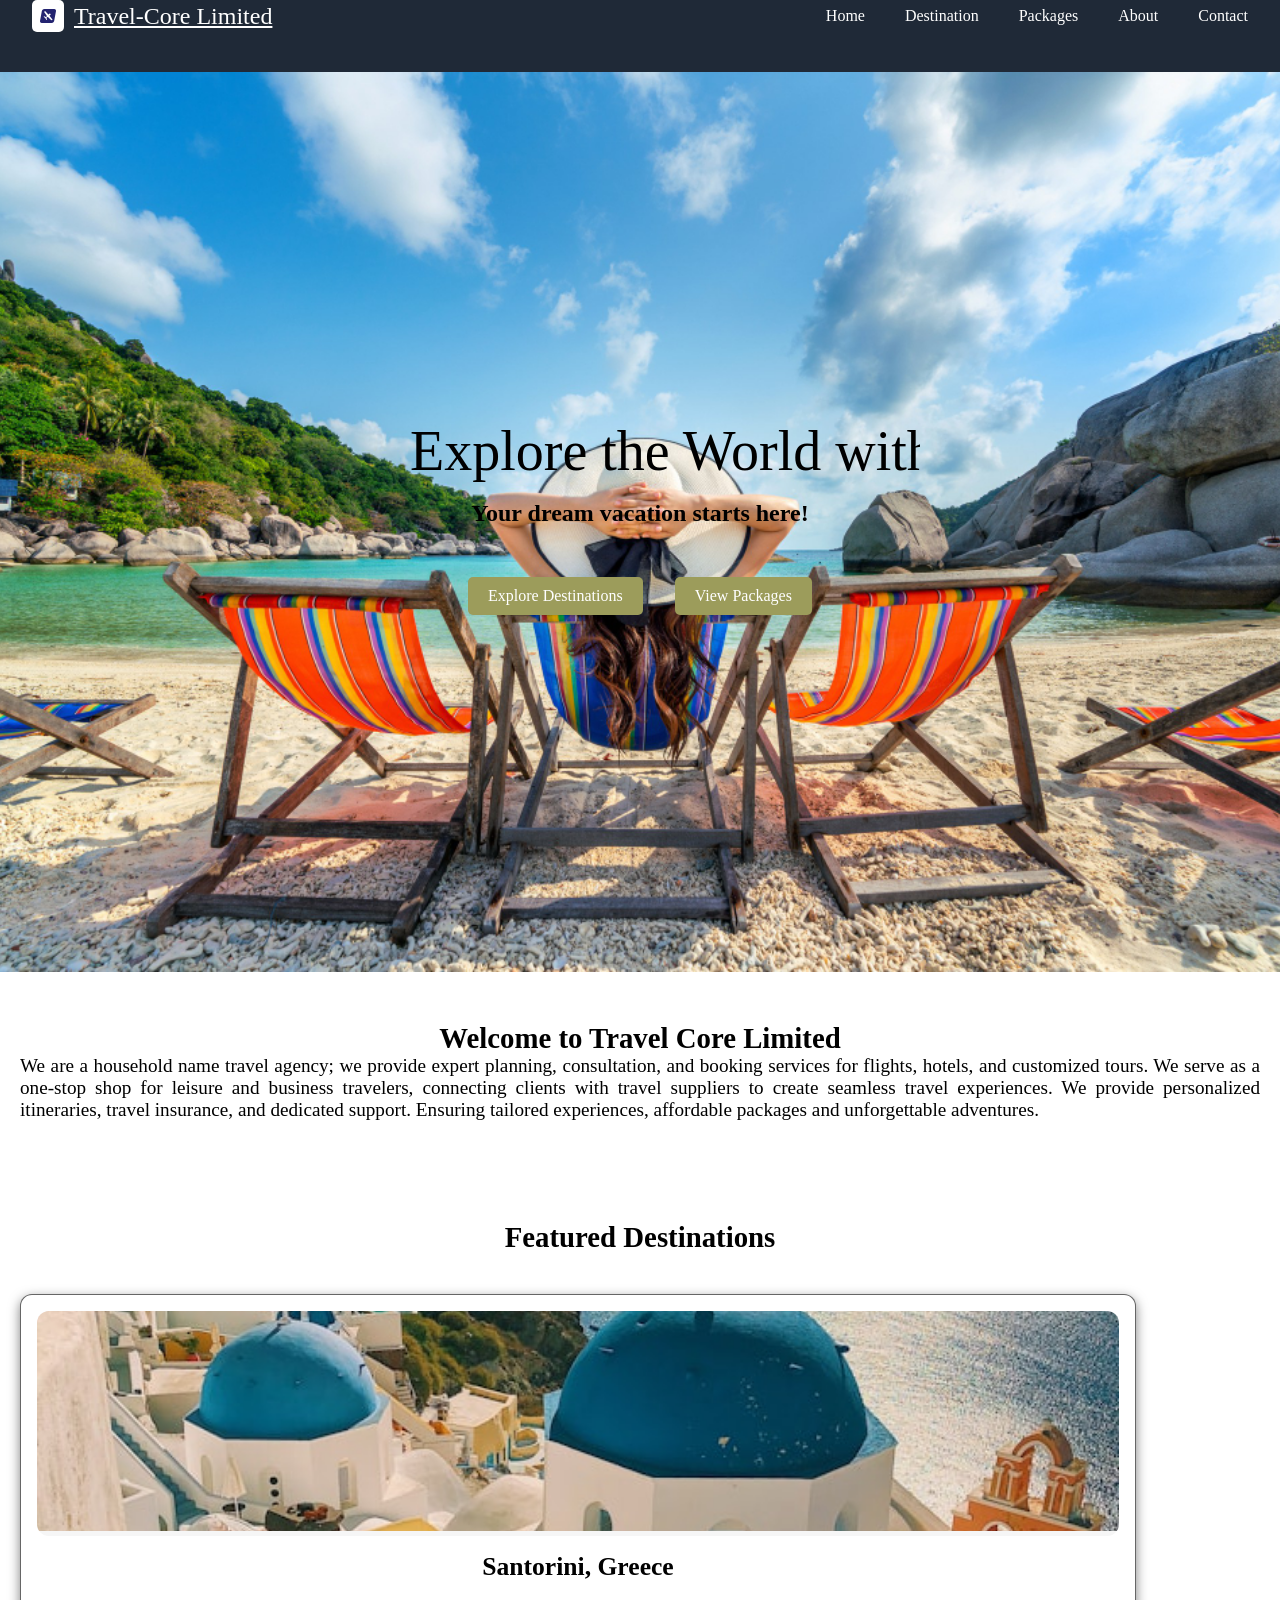
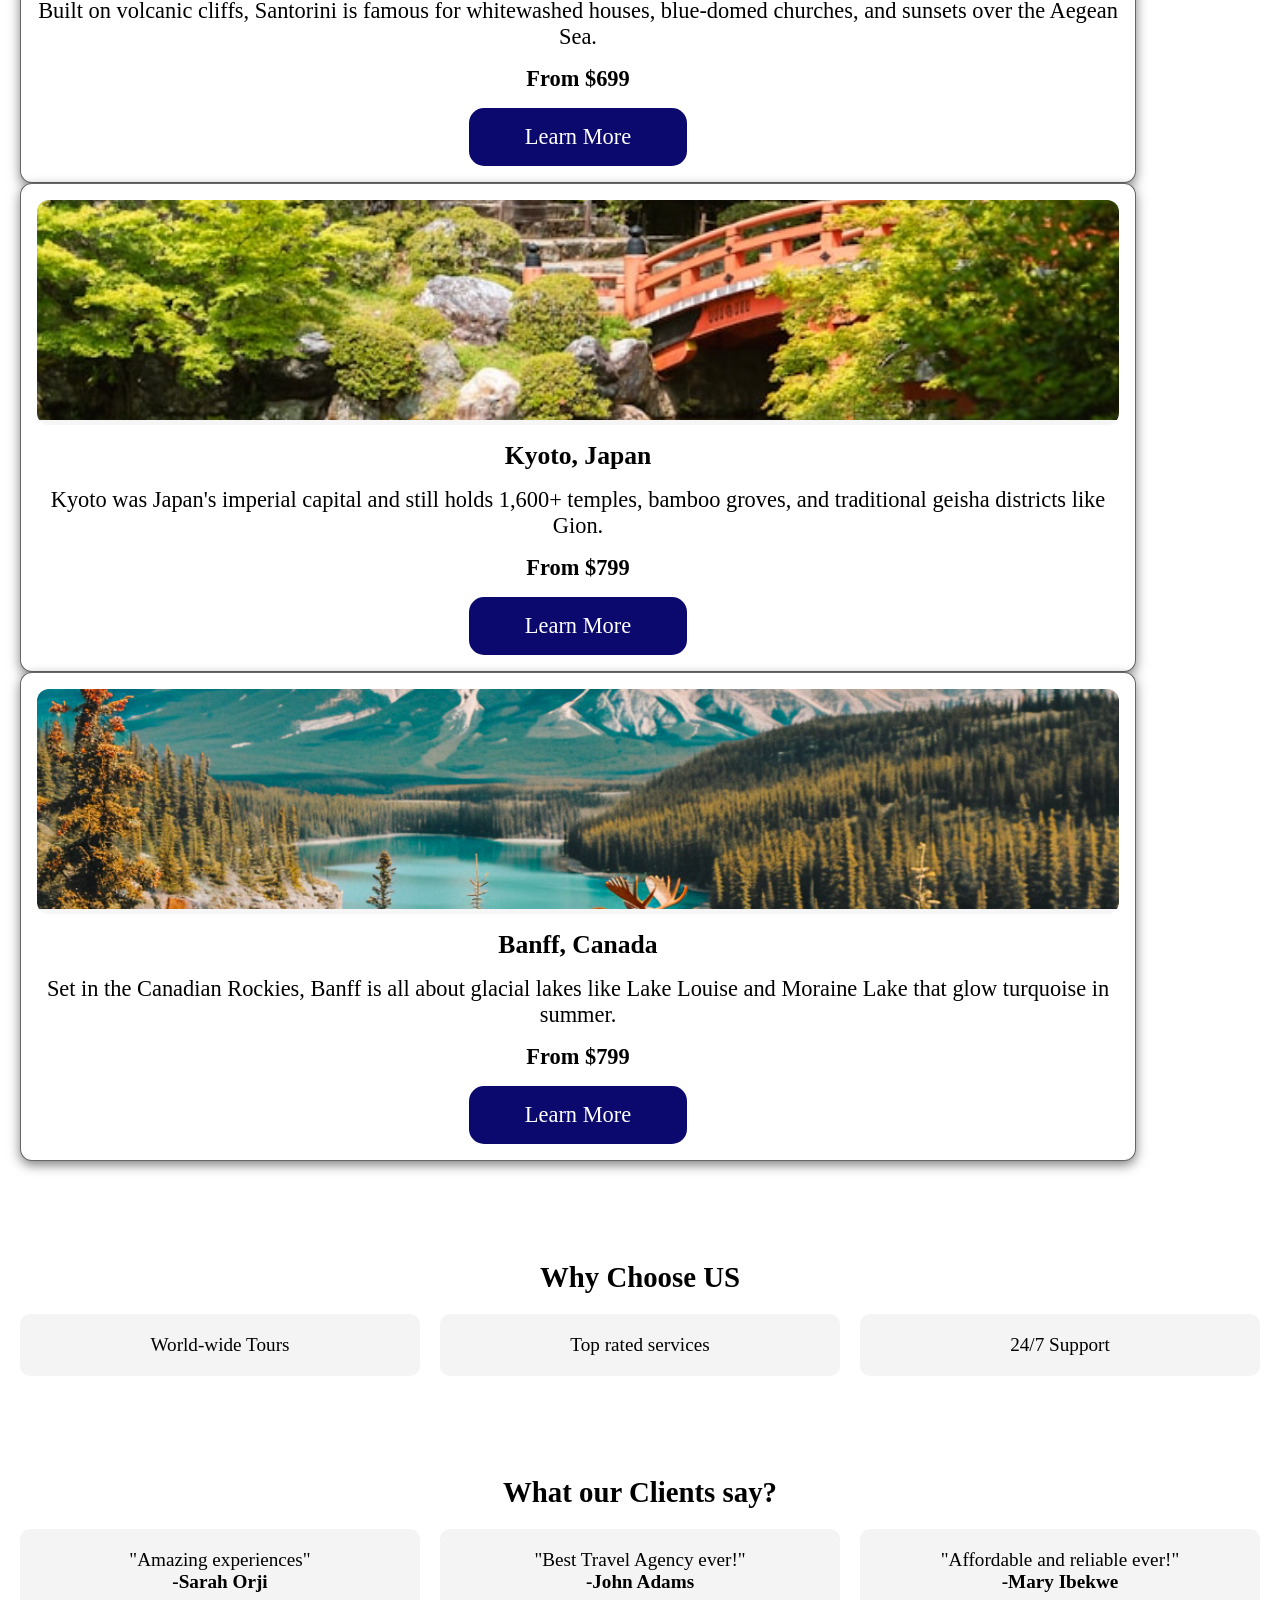
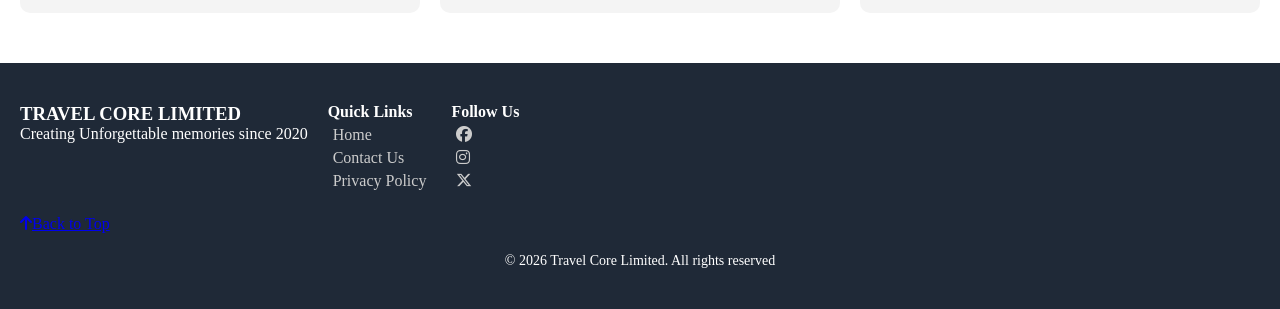
<file: index.html>
<!DOCTYPE html>
<html lang="en">
<head>
    <meta charset="UTF-8">
    <meta name="viewport" content="width=device-width, initial-scale=1.0">
    <title>Travel Core Limited</title>
    <!-- CDN for Roboto Condensed font -->
<link rel="preconnect" href="https://fonts.googleapis.com">
<link rel="preconnect" href="https://fonts.gstatic.com" crossorigin>
<link href="https://fonts.googleapis.com/css2?family=Roboto+Condensed:ital,wght@0,100..900;1,100..900&display=swap" rel="stylesheet">

<!-- CDN for Montserrat Alternates font-->
    <link rel="preconnect" href="https://fonts.googleapis.com">
    <link rel="preconnect" href="https://fonts.gstatic.com" crossorigin>
    <link href="https://fonts.googleapis.com/css2?family=Montserrat+Alternates:ital,wght@0,100;0,200;0,300;0,400;0,500;0,600;0,700;0,800;0,900;1,100;1,200;1,300;1,400;1,500;1,600;1,700;1,800;1,900&display=swap" rel="stylesheet">

    <!-- cdn for fontawesom -->
  <link rel="stylesheet" href="https://cdnjs.cloudflare.com/ajax/libs/font-awesome/6.5.1/css/all.min.css">

    <link rel="stylesheet" href="./css/style.css">
</head>
<body>
    <!-- 1. Navigation Bar -->
     <header>
        <nav class="navbar">
            <div class="logo">
                <span><i class="fa-brands fa-avianex"></i></span>
                <h1>Travel-Core Limited</h1>
            <div class="desktop">
              <ul>
                 <li><a href="index.html">Home</a></li>
                 <li><a href="destinations.html">Destination</a></li>
                 <li><a href="packages.html">Packages</a></li>
                 <li><a href="about.html">About</a></li>
                 <li><a href="contact.html">Contact</a></li>
              </ul>
              
            </div>

            <div class="mobile">
                <span class="menu-toggle" aria-label="Toggle Menu">
                 <i class="fa-solid fa-bars"></i>
                </span>
                <div class="mobile-dropdown">
                    <ul>
                      <li><a href="index.html">Home</a></li>
                      <li><a href="destinations.html">Destination</a></li>
                      <li><a href="packages.html">Packages</a></li>
                      <li><a href="about.html">About</a></li>
                      <li><a href="contact.html">Contact</a></li>
                   </ul>
                   
                </div>
            </div>
        </nav>
    </header>
    <!-- 2. Hero Section -->
    <section class="hero">
        <div class="hero-content">
            <h1>Explore the World with us</h2>
            <p>Your dream vacation starts here!</p>
            <div class="hero-buttons">
                <a href="destinations.html" class="btn">Explore Destinations</a>
                <a href="packages.html" class="btn-secondary">View Packages</a>
            </div>
        </div>
        </div>
    </section>
    <!--Intro-->
    <section class="intro">
        <div class="intro">
            <h2>Welcome to Travel Core Limited </h3>
            <p> We are a household name travel agency; we provide expert planning, consultation, and booking services for flights, hotels, and customized tours. We serve as a one-stop shop for leisure and business travelers, connecting clients with travel suppliers to create seamless travel experiences. We provide personalized itineraries, travel insurance, and dedicated support. Ensuring tailored experiences, affordable packages and unforgettable adventures. </p>
    </section>
    <!--  Featured Destinations -->
    <section  class="destinations">
         <div class="Destination-intro"></div>
        <h2>Featured Destinations</h2>
                  <div class="Destination-card"></div>
                  <article>

                        <div class="card-image">
                            <img src="./images/Santorini Greece.jpg" alt="An image of Santorini Greece">

                        </div>

                        <div class="card-content">

                            <h3>Santorini, Greece</h3>

                            <p>
                                Built on volcanic cliffs, Santorini is famous for whitewashed houses, blue-domed churches, and sunsets over the Aegean Sea.
                            </p>

                            <span class="price-label">From $699</span>

                            <a href="#" class="learn-more-btn">Learn More</a>

                        </div>

                    </article>

                    <article>

                        <div class="card-image">
                            <img src="./images/kyoto Japan.jpg" alt="An image of Kyoto Japan">

                        </div>

                        <div class="card-content">

                            <h3>Kyoto, Japan</h3>

                            <p>
                                Kyoto was Japan's imperial capital and still holds 1,600+ temples, bamboo groves, and traditional geisha districts like Gion.
                            </p>

                            <span class="price-label">From $799</span>

                            <a href="#" class="learn-more-btn">Learn More</a>

                        </div>

                    </article>

                    <article>

                        <div class="card-image">
                            <img src="./images/Banff Canada.jpg" alt="An image of Banff Canada">

                        </div>

                        <div class="card-content">

                        <h3>Banff, Canada</h3>

                            <p>
                                Set in the Canadian Rockies, Banff is all about glacial lakes like Lake Louise and Moraine Lake that glow turquoise in summer.
                            </p>

                            <span class="price-label">From $799</span>
                            
                            <a href="#" class="learn-more-btn">Learn More</a>

                        </div>

                    </article>

                </div>
            </div>
            </section>
    <!--Why Choose Us-->
            <section class="why-us">
                <h2> Why Choose US</h2>
            <div class="grid">
                <div class="card">World-wide Tours</div>
                <div class="card">Top rated services</div>
                <div class="card">24/7 Support</div>
                
            </div> 
            </section>
     <!--Testimonials-->
    <section class="testimonials">
        <h2>What our Clients say?</h2>
        <div class="grid">
            <div class="card">
                <p>"Amazing experiences"</p>
                <h4>-Sarah Orji</h4>
            </div>
            <div class="card">
                <p>"Best Travel Agency ever!"</p>
                <h4>-John Adams</h4>
            </div>
            <div class="card">
                <p>"Affordable and reliable ever!"</p>
                <h4>-Mary Ibekwe</h4>
            </div>
            
        </div>

    </section>

        </div>
        <!--footer-->
        <footer class="main-footer">
             <div class="footer-grid">
                <div class="footer-about">
                    <h3>TRAVEL CORE LIMITED</h3>
                    <p>Creating Unforgettable memories since 2020</p>
                </div>
                <div class="footer-links">
                    <h4>Quick Links</h4>
                    <a href="index.html">Home</a>
                    <a href="contact.html">Contact Us</a>
                    <a href="#">Privacy Policy</a>
                </div>
                    <div class="footer-social">
                        <h4>Follow Us</h4>
                        <a href="#"><i class="fa-brands fa-facebook"></i></a>
                        <a href="#"><i class="fa-brands fa-instagram"></i></a>
                        <a href="#"><i class="fab fa-x-twitter"></i></a>
                    </div>

                </div>
            </div>  

        </div>
    
        <div class="go-top">
            <a href="#"><i class="fas fa-arrow-up"></i>Back to Top</a>
        </div>
        <div class="footer-bottom">
            <p>&copy; 2026 Travel Core Limited. All rights reserved</p>
        </div>          
</footer>
</body>
</html>
</file>
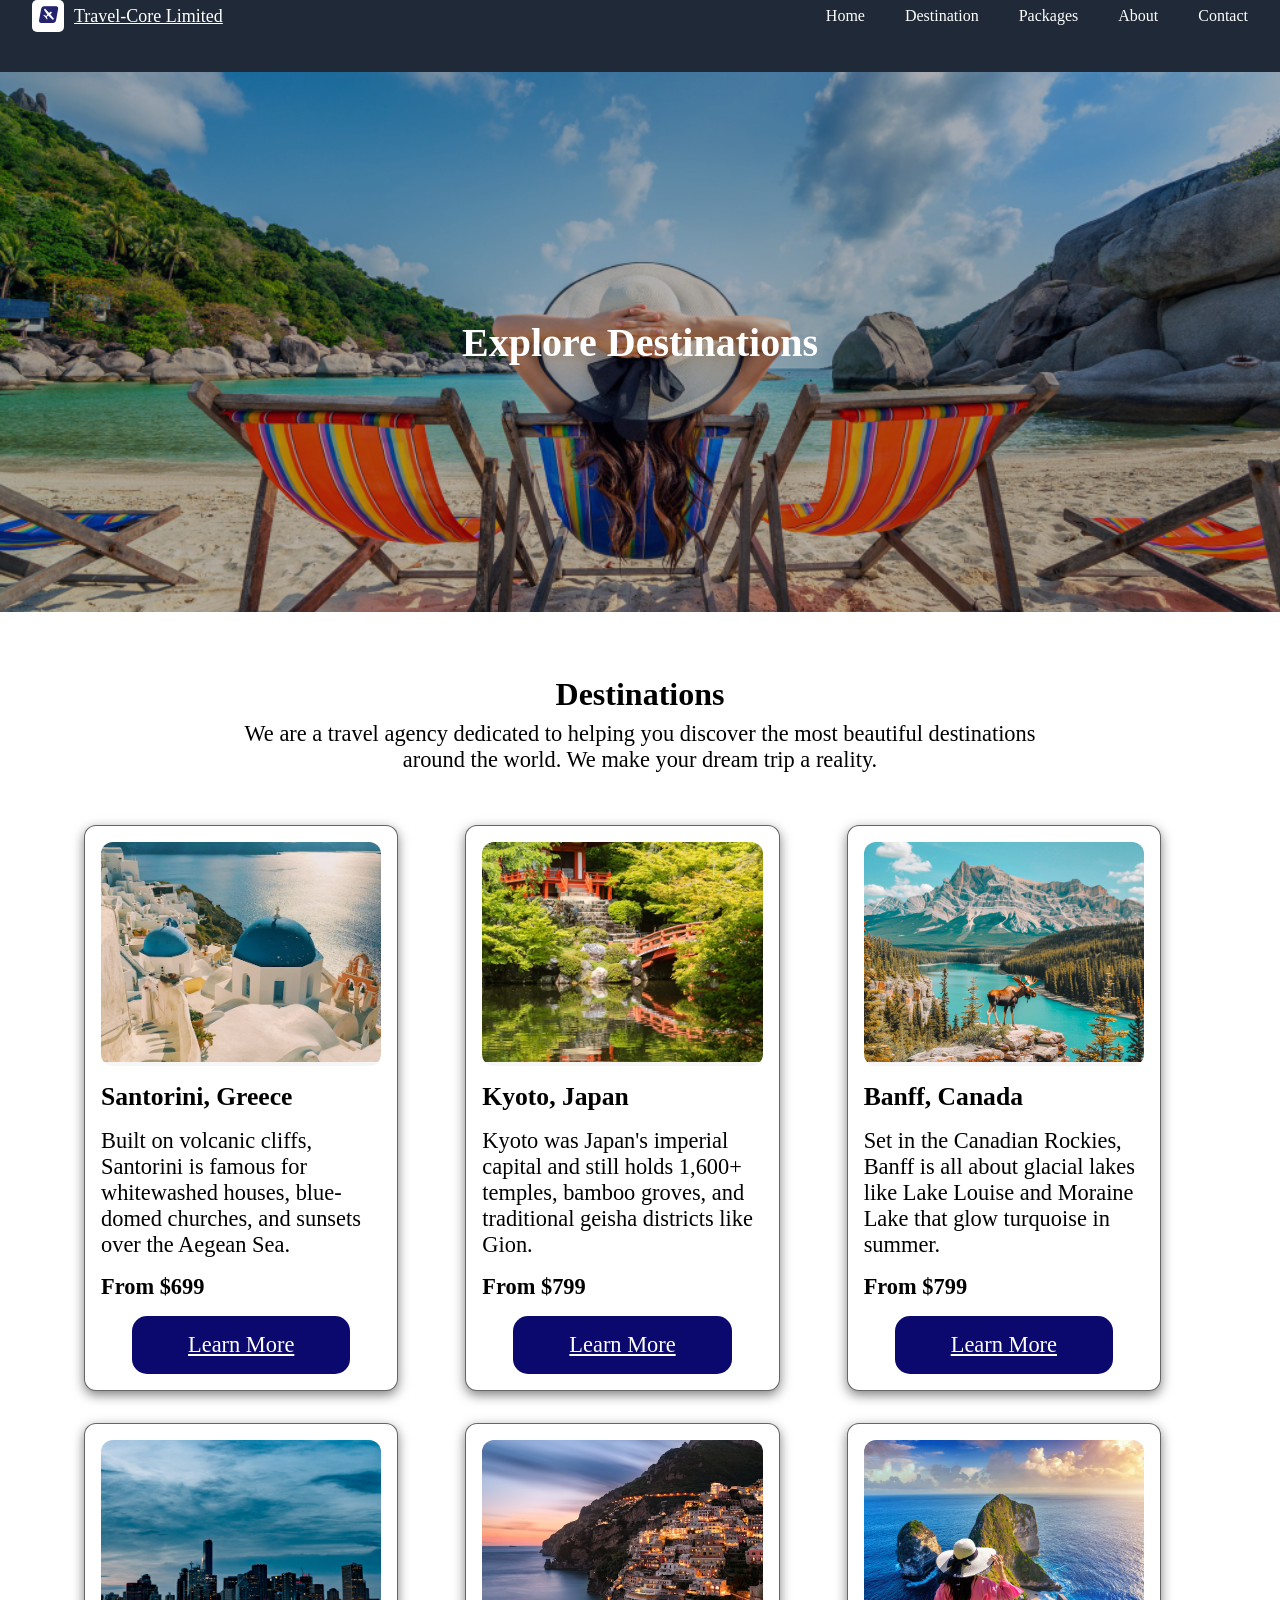
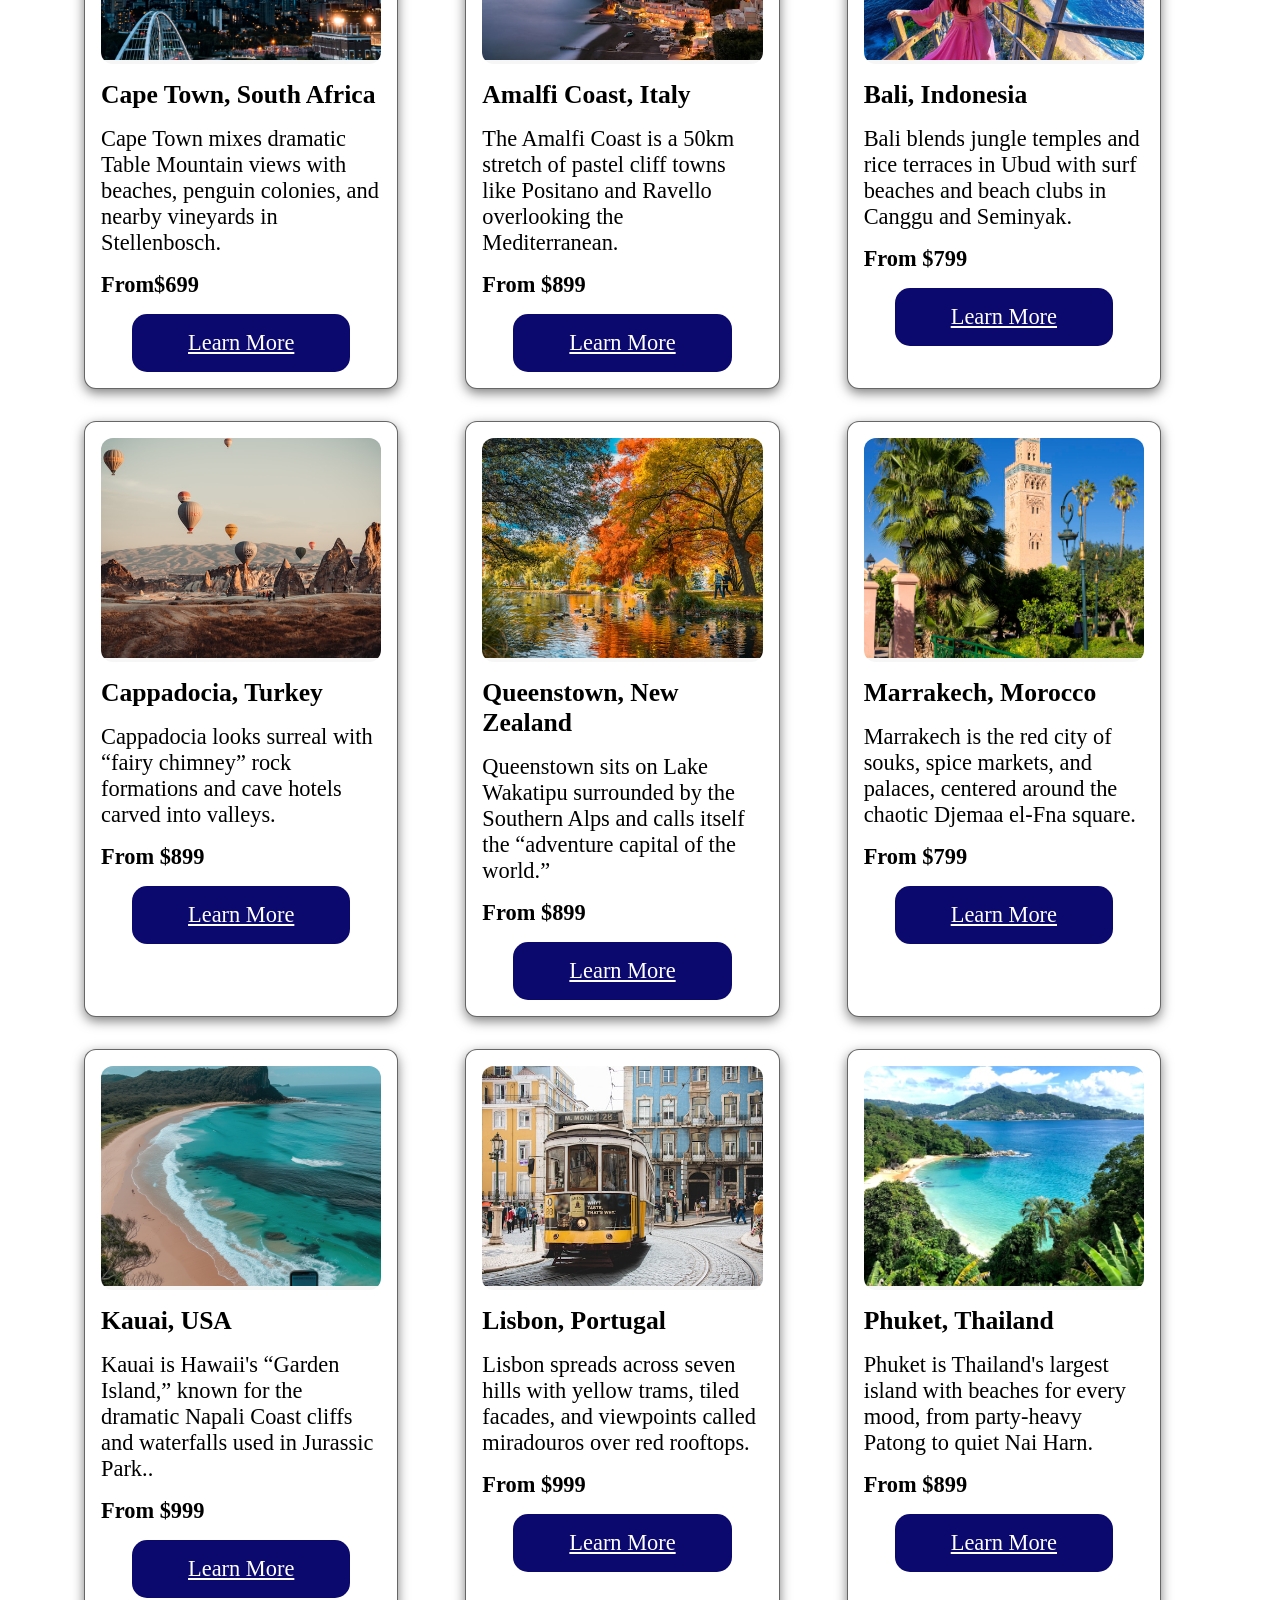
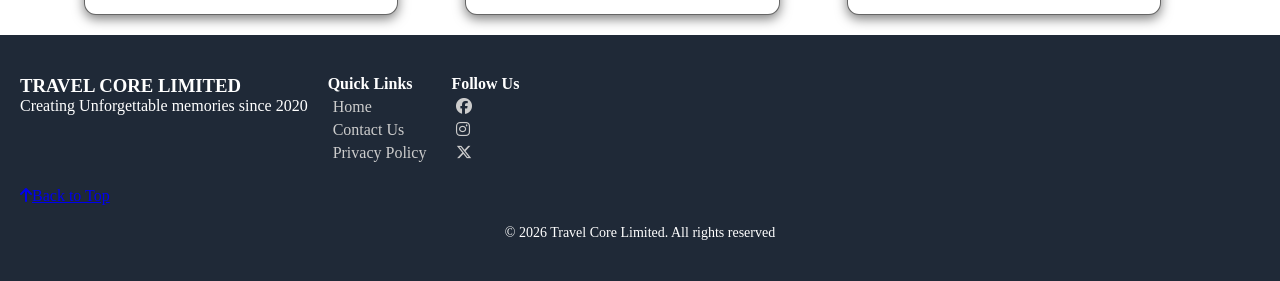
<file: destinations.html>
<!DOCTYPE html>
<html lang="en">
<head>
    <meta charset="UTF-8">
    <meta name="viewport" content="width=device-width, initial-scale=1.0">
    <title>Destination page</title>
    <!-- CDN for Roboto Condensed font -->
    <link rel="preconnect" href="https://fonts.googleapis.com">
<link rel="preconnect" href="https://fonts.gstatic.com" crossorigin>
<link href="https://fonts.googleapis.com/css2?family=Roboto+Condensed:ital,wght@0,100..900;1,100..900&display=swap" rel="stylesheet">

<!-- CDN for Montserrat Alternates font-->
    <link rel="preconnect" href="https://fonts.googleapis.com">
    <link rel="preconnect" href="https://fonts.gstatic.com" crossorigin>
    <link href="https://fonts.googleapis.com/css2?family=Montserrat+Alternates:ital,wght@0,100;0,200;0,300;0,400;0,500;0,600;0,700;0,800;0,900;1,100;1,200;1,300;1,400;1,500;1,600;1,700;1,800;1,900&display=swap" rel="stylesheet">

    <!-- cdn for fontawesom -->
  <link rel="stylesheet" href="https://cdnjs.cloudflare.com/ajax/libs/font-awesome/6.5.1/css/all.min.css">

    
    <!-- CSS page linking -->
     <link rel="stylesheet" href="./css/destination.css">
</head>
<body>
   <!-- 1. Navigation Bar -->
     <header>
        <nav class="navbar">
            <div class="logo">
                <span><i class="fa-brands fa-avianex"></i></span>
                <h1>Travel-Core Limited</h1>
            <div class="desktop">
              <ul>
                 <li><a href="index.html">Home</a></li>
                 <li><a href="destinations.html">Destination</a></li>
                 <li><a href="packages.html">Packages</a></li>
                 <li><a href="about.html">About</a></li>
                 <li><a href="contact.html">Contact</a></li>
              </ul>
              
            </div>

            <div class="mobile">
                <span class="menu-toggle" aria-label="Toggle Menu">
                 <i class="fa-solid fa-bars"></i>
                </span>
                <div class="mobile-dropdown">
                    <ul>
                      <li><a href="index.html">Home</a></li>
                      <li><a href="destinations.html">Destination</a></li>
                      <li><a href="packages.html">Packages</a></li>
                      <li><a href="about.html">About</a></li>
                      <li><a href="contact.html">Contact</a></li>
                   </ul>
                   
                </div>
            </div>
        </nav>
    </header>

    <!-- Destination page Hero section -->
    <main>
        <section>
            <div class="Hero">
                <h1>Explore Destinations</h1>
                <div class="Overlay">

                </div>
            </div>
        </section>


        <!-- Destination page Travel details -->
        <section>
            <div class="Destination">
                <div class="Destination-intro">
                    <h2>Destinations</h2>
                    <p>We are a travel agency dedicated to helping you discover the most beautiful destinations around the world. We make your dream trip a reality.</p>
                </div>

                <div class="Destination-card">

                    <article>

                        <div class="card-image">
                            <img src="./images/Santorini Greece.jpg" alt="An image of Santorini Greece">

                        </div>

                        <div class="card-content">

                            <h3>Santorini, Greece</h3>

                            <p>
                                Built on volcanic cliffs, Santorini is famous for whitewashed houses, blue-domed churches, and sunsets over the Aegean Sea.
                            </p>

                            <span class="price-label">From $699</span>

                            <a href="#" class="learn-more-btn">Learn More</a>

                        </div>

                    </article>

                    <article>

                        <div class="card-image">
                            <img src="./images/kyoto Japan.jpg" alt="An image of Kyoto Japan">

                        </div>

                        <div class="card-content">

                            <h3>Kyoto, Japan</h3>

                            <p>
                                Kyoto was Japan's imperial capital and still holds 1,600+ temples, bamboo groves, and traditional geisha districts like Gion.
                            </p>

                            <span class="price-label">From $799</span>

                            <a href="#" class="learn-more-btn">Learn More</a>

                        </div>

                    </article>

                    <article>

                        <div class="card-image">
                            <img src="./images/Banff Canada.jpg" alt="An image of Banff Canada">

                        </div>

                        <div class="card-content">

                            <h3>Banff, Canada</h3>

                            <p>
                                Set in the Canadian Rockies, Banff is all about glacial lakes like Lake Louise and Moraine Lake that glow turquoise in summer.
                            </p>

                            <span class="price-label">From $799</span>
                            
                            <a href="#" class="learn-more-btn">Learn More</a>

                        </div>

                    </article>

                    <article>

                        <div class="card-image">
                            <img src="./images/Capetown SA.jpg" alt="An image of Cape town SouthAfrica">

                        </div>

                        <div class="card-content">

                            <h3>Cape Town, South Africa</h3>

                            <p>
                                Cape Town mixes dramatic Table Mountain views with beaches, penguin colonies, and nearby vineyards in Stellenbosch.
                            </p>

                            <span class="price-label">From$699</span>
                            
                            <a href="#" class="learn-more-btn">Learn More</a>
                        </div>
                    
                    </article>

                    <article>

                         <div class="card-image">
                            <img src="./images/Amalfi coast.jpg" alt="An image of Amalfi Coast">

                        </div>

                        <div class="card-content">

                            <h3>Amalfi Coast, Italy</h3>

                            <p>
                                The Amalfi Coast is a 50km stretch of pastel cliff towns like Positano and Ravello overlooking the Mediterranean.
                            </p>

                            <span class="price-label"> From $899</span>
                           
                            <a href="#" class="learn-more-btn">Learn More</a>

                        </div>

                    </article>

                    <article>

                         <div class="card-image">
                            <img src="./images/Bali Indonesia.jpg" alt="An image of Bali Indonesia">

                        </div>

                        <div class="card-content">

                            <h3>Bali, Indonesia</h3>

                            <p>
                                Bali blends jungle temples and rice terraces in Ubud with surf beaches and beach clubs in Canggu and Seminyak.
                            </p>

                            <span class="price-amount">From $799</span>

                            <a href="#" class="learn-more-btn">Learn More</a>

                        </div>

                    </article>

                    <article>

                         <div class="card-image">
                            <img src="./images/Cappadocia Turkey.jpg" alt="An image of Cappadocia Turkey">
                        </div>

                        <div class="card-content">

                            <h3>Cappadocia, Turkey</h3>

                            <p>
                                Cappadocia looks surreal with “fairy chimney” rock formations and cave hotels carved into valleys.
                            </p>

                            <span class="price-label">From $899</span>
                            
                            <a href="#" class="learn-more-btn">Learn More</a>

                        </div>

                    </article>

                    <article>

                         <div class="card-image">
                            <img src="./images/queenstown new zealand.jpg" alt="An image of Queenstown New Zealand">

                        </div>

                        <div class="card-content">

                            <h3>Queenstown, New Zealand</h3>

                            <p>
                                Queenstown sits on Lake Wakatipu surrounded by the Southern Alps and calls itself the “adventure capital of the world.”
                            </p>

                            <span class="price-label">From $899</span>
                           
                            <a href="#" class="learn-more-btn">Learn More</a>

                        </div>

                    </article>

                    <article>

                         <div class="card-image">
                            <img src="./images/marrakech morocco.jpg" alt="An image of Marrakech">
                        </div>

                        <div class="card-content">

                            <h3>Marrakech, Morocco</h3>

                            <p>
                                Marrakech is the red city of souks, spice markets, and palaces, centered around the chaotic Djemaa el-Fna square.
                            </p>

                            <span class="price-label">From $799</span>
                            
                            <a href="#" class="learn-more-btn">Learn More</a>

                        </div>

                    </article>

                    <article>

                         <div class="card-image">
                            <img src="./images/kauai usa.jpg" alt="An image of Kauai USA">

                        </div>

                        <div class="card-content">

                            <h3>Kauai, USA</h3>

                            <p>
                                Kauai is Hawaii's “Garden Island,” known for the dramatic Napali Coast cliffs and waterfalls used in Jurassic Park..
                            </p>

                            <span class="price-label">From $999</span>
                            
                            <a href="#" class="learn-more-btn">Learn More</a>

                        </div>

                    </article>

                    <article>

                        <div class="card-image">

                            <img src="./images/lisbon portugal.jpg" alt="An image of Lisbon Portugal">

                        </div>

                        <div class="card-content">

                            <h3>Lisbon, Portugal </h3>

                            <p>
                                Lisbon spreads across seven hills with yellow trams, tiled facades, and viewpoints called miradouros over red rooftops.
                            </p>

                            <span class="price-label">From $999</span>
                           
                            <a href="#" class="learn-more-btn">Learn More</a>
                        </div>

                    </article>

                    <article>

                         <div class="card-image">
                            <img src="./images/phuket thailand.jpg" alt="An image of Phuket Thailand">

                        </div>

                        <div class="card-content">

                            <h3>Phuket, Thailand </h3>

                            <p>
                                Phuket is Thailand's largest island with beaches for every mood, from party-heavy Patong to quiet Nai Harn.
                            </p>

                            <span class="price-label">From $899</span>
                            
                            <a href="#" class="learn-more-btn">Learn More</a>
                        </div>

                    </article>

                </div>
            </div>
        </section>
     </main>
    <!--footer-->
        <footer class="main-footer">
             <div class="footer-grid">
                <div class="footer-about">
                    <h3>TRAVEL CORE LIMITED</h3>
                    <p>Creating Unforgettable memories since 2020</p>
                </div>
                <div class="footer-links">
                    <h4>Quick Links</h4>
                    <a href="index.html">Home</a>
                    <a href="contact.html">Contact Us</a>
                    <a href="#">Privacy Policy</a>
                </div>
                    <div class="footer-social">
                        <h4>Follow Us</h4>
                        <a href="#"><i class="fa-brands fa-facebook"></i></a>
                        <a href="#"><i class="fa-brands fa-instagram"></i></a>
                        <a href="#"><i class="fab fa-x-twitter"></i></a>
                    </div>

                </div>
            </div>  

        </div>
    
        <div class="go-top">
            <a href="#"><i class="fas fa-arrow-up"></i>Back to Top</a>
        </div>
        <div class="footer-bottom">
            <p>&copy; 2026 Travel Core Limited. All rights reserved</p>
        </div>          
</footer>
</body>
</html>
</file>
<file: css/style.css>
@import url('https://fonts.googleapis.com/css2?family=Poppins:ital,wght@0,100;0,200;0,300;0,400;0,500;0,600;0,700;0,800;0,900;1,100;1,200;1,300;1,400;1,500;1,600;1,700;1,800;1,900&display=swap');


* { margin: 0; 
    padding: 0; 
    box-sizing:border-box;

}
/* Logo container */
.logo {
    display: flex; /* Use flexbox to arrange logo items horizontally */
    gap: 0.5rem; /* Space between logo icon and text (8px) */
    align-items: center; /* Vertically center logo items */
}
/* Logo icon */
.logo span:nth-child(1) {
    background-color:white ; /* white  background */
    color: rgb(35, 35, 112); /* blue text color */
    display: flex; /* Use flexbox for centering content */
    justify-content: center; /* Horizontally center content */
    align-items: center; /* Vertically center content */
    width: 2rem; /* 32px width */
    height: 2rem; /* 32px height (makes it a square) */
    border-radius: 5px; /* Slightly rounded corners */
    
    
}

/* Logo text (second child) */
.logo h1:nth-child(2) {
    font-weight: 500; /* Semi-bold text */
    color:white; /*  white text color*/
    text-decoration: underline;
   
}

header {
    width: 100%;
    height: 4.5rem;
    background:#1f2937; /* color header */
    position: sticky; /*  sticky for hero*/
    top: 0;
    z-index: 1000;
    padding: 0 2rem;
    
}

.logo { display: flex; align-items: center; gap: 10px; }


.nav {
    width: 100%;
    height: 100%;
    display: flex;
    justify-content: space-between;
    align-items: center;
    max-width: 1200px;
    margin: 0 auto;
}
.desktop {
    display: none;
    align-items: center;
      margin-left: auto;
    gap: 2rem;
}

.desktop ul {
    display: flex;
    gap: 2.5rem;
    list-style: none;
   
   
}

.desktop a {
    text-decoration: none;
    color: white;
    font-weight: 500;
    transition: color 0.2s;
}

.desktop a:hover,
.desktop a.active {
    color:rgb(171, 171, 181);
}

/* MOBILE MENU */
.mobile {
    position: relative;
    margin-left: auto;
}

.menu-toggle {
    color: white;
    font-size: 1.5rem;
    cursor: pointer;
}


.mobile-dropdown {
    position: absolute;
    display: none;
    flex-direction: column;
    gap: 1rem;
    top: 100%;     
    right: 0;  
    background: rgb(230, 228, 228);
    border-radius: 8px;
    padding: 1rem;
    min-width: 200px;
    box-shadow: 0 4px 12px rgba(0,0,0,0.15);      
}
.mobile-dropdown ul {
    list-style: none;
    display: flex;
    flex-direction: column;
    gap: 0.8rem;
}

.mobile-dropdown a {
    color: #333;
    text-decoration: none;
    font-weight: 500;
}

.mobile:hover .mobile-dropdown {
    display: flex;
}

/* Hero with Image Overlay */
.hero {
    width: 100%;
    height: 100vh;
    display: flex;
    justify-content: center;
    align-items: center;
    background-image: url(../images/destination_page_hero_image.jpg);
    background-position: center;
    background-repeat: no-repeat;
    background-size: cover;
    position: relative;
}


.hero h1 { 
    color:black;
    font-size: 2.5rem;
    font-weight: 500;
    z-index: 10;
    text-align: center;  
}

.hero p { 
   color:black;
    font-size: 1.5rem;
     font-style:normal;
    text-align: center; 
    font-weight: bold;
        
}


/* Buttons */
.hero-buttons {
    margin-top: 20px;
    cursor: pointer;
    display: flex;
    flex-wrap: wrap;
    justify-content: center;
    gap:12px;
    padding:20px;
}
.hero-buttons:hover {
    animation: pulse 0.6s ease;
    
}
@keyframes pulse{
    0% {transform: scale(1);}
    50% { transform: scale(1.08);}
    100% { transform: scale(1);}
}
.hero-content h1 {
    width: 20ch;
    height: 50px;
    text-wrap: nowrap;
    overflow:hidden;
    padding: 50px;
    line-height: 5%;
    animation: typing 2s steps(20)infinite alternate-reverse;
}
@keyframes typing{
    from{
        width: 0;
    }
    to{
        width: 200%;
    }
}
.btn {
     padding: 10px 20px;
     background:  rgb(156, 156, 91);
     color: white;
     text-decoration: none;
     margin: 10px;
     border-radius: 5px;
     font-size:medium;
     
    }

.btn-secondary {
     padding: 10px 20px;
     background:  rgb(156, 156, 91);
     color: white;
     text-decoration: none;
     margin: 10px;
     border-radius: 5px;
     font-size:medium;
    
}
     
/*sections*/
section {
    padding: 50px 20px;
    text-align:center;
    font-size: larger
      
}
.intro p{
    text-align: justify;
}

.Destination{
    margin-top: 4rem;
    display: flex;
    flex-direction: column;
    gap: 2rem;
}

.Destination-intro{
    display: flex;
    flex-direction: column;
    gap: 0.5rem;
    align-items: center;
}

.Destination-intro h2{
    font-size: 2rem;
    text-align: center;
    width: 90%;
}

.Destination-card {
    display: grid;
    grid-template-columns: 1fr;
    gap: 2rem;
    padding:20px;
    width: 90%;
    margin-left: auto;
    margin-right: auto;
}

article {
    display: flex;
    flex-direction: column;
    gap: 1rem;
    border: 1px solid rgba(0, 0, 0, 0.6);
    padding: 1rem;
    box-shadow: 0 4px 12px rgba(0, 0, 0, 0.5);
    border-radius: 12px;
    overflow: hidden;
    width: 90%;
    background-color: white;
}

.card-image{
    background-color: #f6f6f6;
    border-radius:12px;
    overflow: hidden;
    width: 100%;
}

img{
    width: 100%;
    height: 220px;
    object-fit: cover;
}

.card-content{
    display: flex;
    flex-direction: column;
    gap: 1rem;
}

.card-content span{
    font-weight: 700;
    font-size: 1.2rem;
}

.card-content a {
    background-color: rgb(11, 9, 110);
    align-self: center;
    padding: 1rem 3.5rem;
    color: white;
    font-size: 0.9rem;
    font-weight: 500;
    border-radius: 15px;
}



@media (min-width: 768px) {
    .Hero{
        height: 60vh;
    }
    @media(max-width:600px) {
        h1  {
            font-size: 1.5rem;
            .hero{
                padding: 20px;
            }

        }
    }

    .Destination-card{
        grid-template-columns: repeat(3, 1fr);
        grid-template-rows: auto;
        
        
    }

    article p {
        font-size: 1.3rem;
    }

    article h3 {
        font-size: 1.5rem;
    }

    .card-content a{
        font-size: 1.3rem;
    }

    .card-content span{
        font-size: 1.3rem;
    }

    .Destination-intro p{
        font-size: 1.3rem;
        max-width: 40rem;
    }
}


@media (min-width: 1024px) {
    .Destination-card {
        grid-template-columns: repeat(2, 1fr);
        grid-template-rows: auto;
    }
}

    article p{
        font-size: 1.4rem;
    }

    article h3 {
        font-size: 1.6rem;
    }

    .card-content a{
        font-size: 1.4rem;
        text-decoration: none;
    }

    .card-content span{
        font-size: 1.4rem;
    }
.grid {
    display: grid; grid-template-columns: repeat(3,1fr);
    gap:20px;
    margin-top: 20px;
    
}
.learn-more-btn{
    transition: 0.3s;
}
.learn-more-btn:hover{
    transform: scale(1.05);
    color: yellow;
    
}
/*cards*/
.card {
    background: #f4f4f4;
    padding: 20px;
    border-radius: 10px;
    transition: 0.3s;

}
.card:hover {
    transform: scale(1.05);
}
.card img {
    width: 100px;
    border-radius: 10px;   

}
/* Footer Styling */
.main-footer {
    background: #1f2937;
    color: #fff;
    padding: 40px 20px;
}
.footer-grid {
    display: flex;
    grid-template-columns: repeat(auto-fit, minmax(200px, 1fr));
    gap:20px;
}
.footer-links a {
    display: block;
    color:#ccc;
    margin:5px;
    text-decoration: none;
}
.footer-social a {
    display: block;
    color:#ccc;
    margin:5px;
    text-decoration: none;

}
.footer-links a:hover,
.footer-social a:hover{
    color:#fff;
}
    
.socail-icons a{
    margin-right: 10px;
    font-size: 20px;
}
.go-top {
    margin-top:20px;

}
.footer-bottom{
    margin-top:20px;
    text-align: center;
    font-size: 14px;
}


/* RESPONSIVE BREAKPOINTS */
@media (min-width: 768px) {
    .desktop { display: flex; }
    .mobile { display: none; }
    .hero h1 { font-size: 3.5rem; }
}

@media (max-width: 767px) {
    header { padding: 0 1rem; }
}
@media(max-width:900px){
.grid {grid-template-columns:repeat(2,1fr);}
.contact {flex-direction:column;}
}

@media(max-width:600px){
.grid {grid-template-columns:1fr;}
}
@media (min-width: 1024px) {
    .Destination-card{
        grid-template-columns: repeat(3, 1fr);
        grid-template-rows: auto;
    }

    article p{
        font-size: 1.4rem;
    }

    article h3 {
        font-size: 1.6rem;
    }

    .card-content a{
        font-size: 1.4rem;
    }

    .card-content span{
        font-size: 1.4rem;
    }

    .Destination-intro p{
        font-size: 1.4rem;
        max-width: 50rem;
    }
}
</file>
<file: css/destination.css>
@import url('https://fonts.googleapis.com/css2?family=Poppins:ital,wght@0,100;0,200;0,300;0,400;0,500;0,600;0,700;0,800;0,900;1,100;1,200;1,300;1,400;1,500;1,600;1,700;1,800;1,900&display=swap');

* {
    margin: 0;
    padding: 0;
    box-sizing: border-box;
}

body {
    display: flex;
    flex-direction: column;
    min-height: 100vh;
}


.logo {
    display: flex; /* Use flexbox to arrange logo items horizontally */
    gap: 0.5rem; /* Space between logo icon and text (8px) */
    align-items: center; /* Vertically center logo items */
}
/* Logo icon */
.logo span:nth-child(1) {
    background-color:white ; /* white background */
    color: rgb(35, 35, 112); /* blue text color */
    display: flex; /* Use flexbox for centering content */
    justify-content: center; /* Horizontally center content */
    align-items: center; /* Vertically center content */
    width: 2rem; /* 32px width */
    height: 2rem; /* 32px height (makes it a square) */
    border-radius: 5px; /* Slightly rounded corners */
    font-size: larger; /* bold text */
    
}
/* Logo text (second child) */
.logo h1:nth-child(2) {
     font-weight: 100; /* Semi-bold text */
    font-size: large;
    color:white; /*  text color*/
    text-decoration: underline;
   
}

header {
    width: 100%;
    height: 4.5rem;
    background:#1f2937; /* color header */
    position: sticky; /*  sticky for hero*/
    top: 0;
    z-index: 1000;
    padding: 0 2rem;
    
}

.logo { display: flex; align-items: center; gap: 10px; }

.nav {
    width: 100%;
    height: 100%;
    display: flex;
    justify-content: space-between;
    align-items: center;
    max-width: 1200px;
    margin: 0 auto;
}
.desktop {
    display: none;
    align-items: center;
      margin-left: auto;
    gap: 2rem;
}

.desktop ul {
    display: flex;
    gap: 2.5rem;
    list-style: none;
   
   
}

.desktop a {
    text-decoration: none;
    color: white;
    font-weight: 500;
    transition: color 0.2s;
}

.desktop a:hover,
.desktop a.active {
    color:rgb(171, 171, 181);
}

/* MOBILE MENU */
.mobile {
    position: relative;
    margin-left: auto;
}

.menu-toggle {
    color: white;
    font-size: 1.5rem;
    cursor: pointer;
}


.mobile-dropdown {
    position: absolute;
    display: none;
    flex-direction: column;
    gap: 1rem;
    top: 100%;     
    right: 0;  
    background: rgb(230, 228, 228);
    border-radius: 8px;
    padding: 1rem;
    min-width: 200px;
    box-shadow: 0 4px 12px rgba(0,0,0,0.15);      
}



.mobile-dropdown ul {
    list-style: none;
    display: flex;
    flex-direction: column;
    gap: 0.8rem;
}

.mobile-dropdown a {
    color: #333;
    text-decoration: none;
    font-weight: 500;
}

.mobile:hover .mobile-dropdown {
    display: flex;
}


.Hero{
    width: 100%;
    height: 100vh;
    display: flex;
    justify-content: center;
    align-items: center;
    background-image: url(../images/destination_page_hero_image.jpg);
    background-position: center;
    background-repeat: no-repeat;
    background-size: cover;
    position: relative;

}

.Hero h1{
    color: white;
    font-size: 2.5rem;
    font-weight: 800;
    z-index: 10;
    text-align: center;
}
.Overlay{
    position: absolute;
    top: 0;
    left: 0;
    width: 100%;
    height: 100%;
    background-color: rgba(6, 6, 19, 0.3);
}

.Destination{
    margin-top: 4rem;
    display: flex;
    flex-direction: column;
    gap: 2rem;
}

.Destination-intro{
    display: flex;
    flex-direction: column;
    gap: 0.5rem;
    align-items: center;
}

.Destination-intro h2{
    font-size: 2rem;
    text-align: center;
    width: 90%;
}

.Destination-intro p{
    text-align: center;
    width: 90%;
    font-size: 1.2rem;
}

.Destination-card{
    display: grid;
    grid-template-columns: 1fr;
    gap: 2rem;
    padding:20px;
    width: 90%;
    margin-left: auto;
    margin-right: auto;
}

article{
    display: flex;
    flex-direction: column;
    gap: 1rem;
    border: 1px solid rgba(0, 0, 0, 0.6);
    padding: 1rem;
    box-shadow: 0 4px 12px rgba(0, 0, 0, 0.5);
    border-radius: 12px;
    overflow: hidden;
    width: 90%;
    background-color: white;
    transition: transform 0.5s ease-in-out;
}

article:hover{
    transform: scale(1.1);
}

.card-image{
    background-color: #f6f6f6;
    border-radius:12px;
    overflow: hidden;
    width: 100%;
}

img{
    width: 100%;
    height: 220px;
    object-fit: cover;
}

.card-content{
    display: flex;
    flex-direction: column;
    gap: 1rem;
}

.card-content span{
    font-weight: 700;
    font-size: 1.2rem;
}

.card-content a {
    background-color: rgb(11, 9, 110);
    align-self: center;
    padding: 1rem 3.5rem;
    color: white;
    font-size: 0.9rem;
    font-weight: 500;
    border-radius: 15px;
    transition: transform 0.3s ease-in-out;
}

.card-content a:hover{
    transform: scale(1.1);
}

.main-footer {
    background: #1f2937;
    color: #fff;
    padding: 40px 20px;
}
.footer-grid {
    display: flex;
    grid-template-columns: repeat(auto-fit, minmax(200px, 1fr));
    gap:20px;
}
.footer-links a {
    display: block;
    color:#ccc;
    margin:5px;
    text-decoration: none;
}
.footer-social a {
    display: block;
    color:#ccc;
    margin:5px;
    text-decoration: none;

}
.footer-links a:hover,
.footer-social a:hover{
    color:#fff;
}
    
.socail-icons a{
    margin-right: 10px;
    font-size: 20px;
}
.go-top {
    margin-top:20px;

}
.footer-bottom{
    margin-top:20px;
    text-align: center;
    font-size: 14px;
}
/* RESPONSIVE BREAKPOINTS */
@media (min-width: 768px) {
    .desktop { display: flex; }
    .mobile { display: none; }
    .hero h1 { font-size: 3.5rem; }
}

@media (min-width: 768px) {
    .Hero{
        height: 60vh;
    }

    .Destination-card{
        grid-template-columns: repeat(2, 1fr);
        grid-template-rows: auto;
    }

    article p {
        font-size: 1.3rem;
    }

    article h3 {
        font-size: 1.5rem;
    }

    .card-content a{
        font-size: 1.3rem;
    }

    .card-content span{
        font-size: 1.3rem;
    }

    .Destination-intro p{
        font-size: 1.3rem;
        max-width: 40rem;
    }
}


@media (min-width: 1024px) {
    .Destination-card{
        grid-template-columns: repeat(3, 1fr);
        grid-template-rows: auto;
    }

    article p{
        font-size: 1.4rem;
    }

    article h3 {
        font-size: 1.6rem;
    }

    .card-content a{
        font-size: 1.4rem;
    }

    .card-content span{
        font-size: 1.4rem;
    }

    .Destination-intro p{
        font-size: 1.4rem;
        max-width: 50rem;
    }
}
</file>
